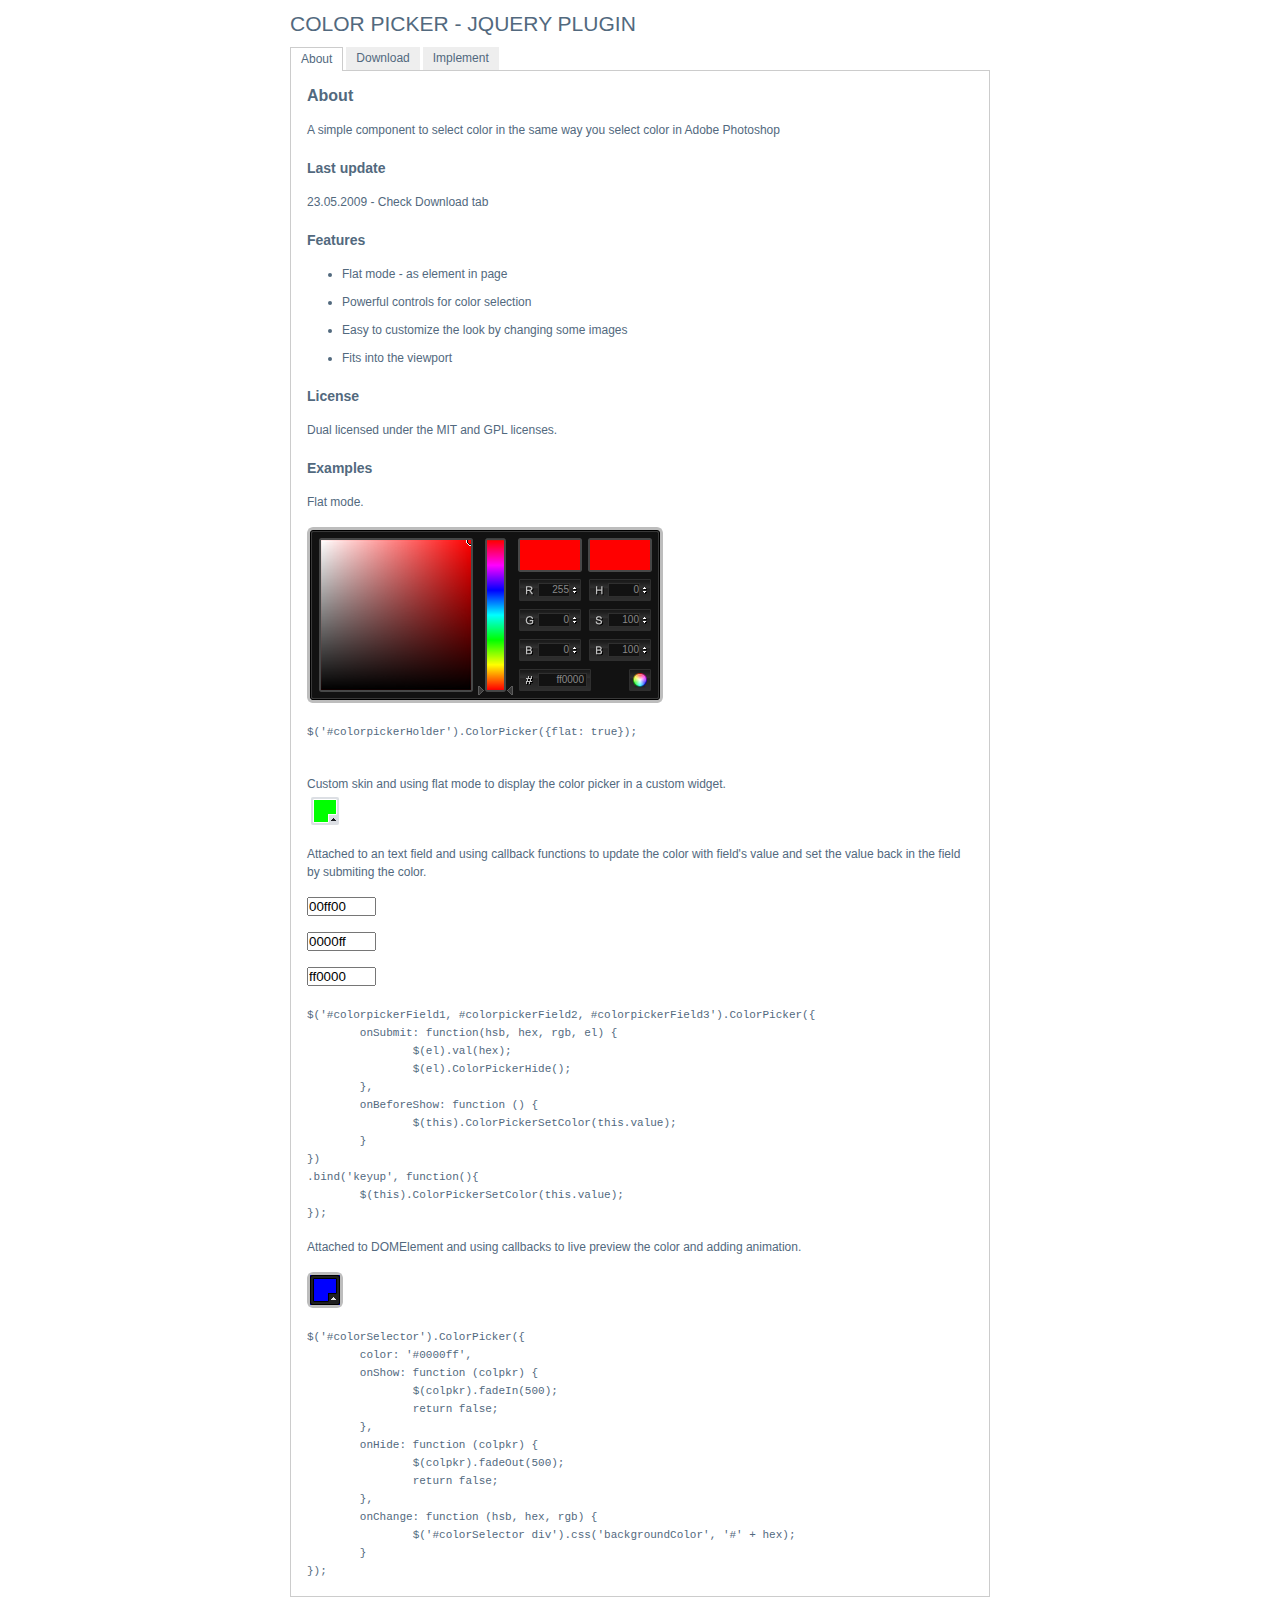
<file: colorpicker/index.html>
<!DOCTYPE html PUBLIC "-//W3C//DTD XHTML 1.0 Strict//EN" "http://www.w3.org/TR/xhtml1/DTD/xhtml1-strict.dtd">
<html xmlns="http://www.w3.org/1999/xhtml" xml:lang="en" lang="en">
<head>
	<link rel="stylesheet" href="css/colorpicker.css" type="text/css" />
    <link rel="stylesheet" media="screen" type="text/css" href="css/layout.css" />
    <title>ColorPicker - jQuery plugin</title>
	<script type="text/javascript" src="http://code.jquery.com/jquery-1.8.3.js"></script>
	<script type="text/javascript" src="js/colorpicker.js"></script>
    <script type="text/javascript" src="js/eye.js"></script>
    <script type="text/javascript" src="js/utils.js"></script>
    <script type="text/javascript" src="js/layout.js?ver=1.0.2"></script>
</head>
<body>
    <div class="wrapper">
        <h1>Color Picker - jQuery plugin</h1>
        <ul class="navigationTabs">
            <li><a href="#about" rel="about">About</a></li>
            <li><a href="#download" rel="download">Download</a></li>
            <li><a href="#implement" rel="implement">Implement</a></li>
        </ul>
        <div class="tabsContent">
            <div class="tab">
                <h2>About</h2>
                <p>A simple component to select color in the same way you select color in Adobe Photoshop</p>
				<h3>Last update</h3>
				<p>23.05.2009 - Check Download tab</p>
                <h3>Features</h3>
                <ul>
                    <li>Flat mode - as element in page</li>
                    <li>Powerful controls for color selection</li>
					<li>Easy to customize the look by changing some images</li>
					<li>Fits into the viewport</li>
                </ul>
				<h3>License</h3>
				<p>Dual licensed under the MIT and GPL licenses.</p>
                <h3>Examples</h3>
                <p>Flat mode.</p>
                <p id="colorpickerHolder">
                </p>
                <pre>
$('#colorpickerHolder').ColorPicker({flat: true});
                </pre>
                <p>Custom skin and using flat mode to display the color picker in a custom widget.</p>
				<div id="customWidget">
					<div id="colorSelector2"><div style="background-color: #00ff00"></div></div>
	                <div id="colorpickerHolder2">
	                </div>
				</div>

				<p>Attached to an text field and using callback functions to update the color with field's value and set the value back in the field by submiting the color.</p>
				<p><input type="text" maxlength="6" size="6" id="colorpickerField1" value="00ff00" /></p>
				<p><input type="text" maxlength="6" size="6" id="colorpickerField3" value="0000ff" /></p>
				<p><input type="text" maxlength="6" size="6" id="colorpickerField2" value="ff0000" /></p>
				<pre>$('#colorpickerField1, #colorpickerField2, #colorpickerField3').ColorPicker({
	onSubmit: function(hsb, hex, rgb, el) {
		$(el).val(hex);
		$(el).ColorPickerHide();
	},
	onBeforeShow: function () {
		$(this).ColorPickerSetColor(this.value);
	}
})
.bind('keyup', function(){
	$(this).ColorPickerSetColor(this.value);
});
</pre>
				<p>Attached to DOMElement and using callbacks to live preview the color and adding animation.</p>
				<p>
					<div id="colorSelector"><div style="background-color: #0000ff"></div></div>
				</p>
				<pre>
$('#colorSelector').ColorPicker({
	color: '#0000ff',
	onShow: function (colpkr) {
		$(colpkr).fadeIn(500);
		return false;
	},
	onHide: function (colpkr) {
		$(colpkr).fadeOut(500);
		return false;
	},
	onChange: function (hsb, hex, rgb) {
		$('#colorSelector div').css('backgroundColor', '#' + hex);
	}
});
</pre>
            </div>
            <div class="tab">
                <h2>Download</h2>
                <p><a href="colorpicker.zip">colorpicker.zip (73 kb)</a>: jQuery, Javscript files, CSS files, images, examples and instructions.</p>
                <h3>Changelog</h3>
                <dl>
					<dt>23.05.2009</dt>
					<dd>Added: close on color selection example</dd>
					<dd>Added: restore original color option</dd>
					<dd>Changed: color update on key up event</dd>
					<dd>Fixed: colorpicker hide and show methods</dd>
					<dd>Fixed: reference to options. Multiple fields with colorpickers is possible now.</dd>
					<dd>Fixed: RGB to HSB convertion</dd>
					<dt>22.08.2008</dt>
					<dd>Fixed bug: where some events were not canceled right on Safari</dd>
					<dd>Fixed bug: where teh view port was not detected right on Safari</dd>
					<dt>16-07-2008</dt>
					<dd>Fixed bug where the letter 'F' could not be typed in the Hex field</dd>
					<dd>Fixed bug where the changes on Hex field where not parsed</dd>
					<dd>Added new option 'livePreview'</dd>
					<dt>08-07-2008</dt>
					<dd>Fixed typo in the code, both JavaScript and CSS</dd>
					<dd>Changed the cursor for some elements</dd>
					<dd>Added new demo explaining how to implement custom skin</dd>
					<dt>07.07.2008</dt>
					<dd>The first release.</dd>
                </dl>
            </div>
            <div class="tab">
                <h2>Implement</h2>
                <p>Attach the Javascript and CSS files to your document. Edit CSS file and fix the paths to  images and change colors to fit your site theme.</p>
                <pre>
&lt;link rel="stylesheet" media="screen" type="text/css" href="css/colorpicker.css" /&gt;
&lt;script type="text/javascript" src="js/colorpicker.js"&gt;&lt;/script&gt;
                </pre>
                <h3>Invocation code</h3>
                <p>All you have to do is to select the elements in a jQuery way and call the plugin.</p>
                <pre>
 $('input').ColorPicker(options);
                </pre>
                <h3>Options</h3>
                <p>A hash of parameters. All parameters are optional.</p>
                <table>
                	<tr>
                		<td><strong>eventName</strong></td>
                		<td>string</td>
                		<td>The desired event to trigger the colorpicker. Default: 'click'</td>
                	</tr>
                	<tr>
                		<td><strong>color</strong></td>
                		<td>string or hash</td>
                		<td>The default color. String for hex color or hash for RGB and HSB ({r:255, r:0, b:0}) . Default: 'ff0000'</td>
                	</tr>
                	<tr>
                		<td><strong>flat</strong></td>
                		<td>boolean</td>
                		<td>Whatever if the color picker is appended to the element or triggered by an event. Default false</td>
                	</tr>
                	<tr>
                		<td><strong>livePreview</strong></td>
                		<td>boolean</td>
                		<td>Whatever if the color values are filled in the fields while changing values on selector or a field. If false it may improve speed. Default true</td>
                	</tr>
                	<tr>
                		<td><strong>onShow</strong></td>
                		<td>function</td>
                		<td>Callback function triggered when the color picker is shown</td>
                	</tr>
                	<tr>
                		<td><strong>onBeforeShow</strong></td>
                		<td>function</td>
                		<td>Callback function triggered before the color picker is shown</td>
                	</tr>
                	<tr>
                		<td><strong>onHide</strong></td>
                		<td>function</td>
                		<td>Callback function triggered when the color picker is hidden</td>
                	</tr>
                	<tr>
                		<td><strong>onChange</strong></td>
                		<td>function</td>
                		<td>Callback function triggered when the color is changed</td>
                	</tr>
                	<tr>
                		<td><strong>onSubmit</strong></td>
                		<td>function</td>
                		<td>Callback function triggered when the color it is chosen</td>
                	</tr>
                </table>
                <h3>Set color</h3>
                <p>If you want to set a new color.</p>
                <pre>$('input').ColorPickerSetColor(color);</pre>
				<p>The 'color' argument is the same format as the option color, string for hex color or hash for RGB and HSB ({r:255, r:0, b:0}).</p>
            </div>
        </div>
    </div>
</body>
</html>
</file>
<file: colorpicker/css/colorpicker.css>
.colorpicker {
	width: 356px;
	height: 176px;
	overflow: hidden;
	position: absolute;
	background: url(../images/colorpicker_background.png);
	font-family: Arial, Helvetica, sans-serif;
	display: none;
}
.colorpicker_color {
	width: 150px;
	height: 150px;
	left: 14px;
	top: 13px;
	position: absolute;
	background: #f00;
	overflow: hidden;
	cursor: crosshair;
}
.colorpicker_color div {
	position: absolute;
	top: 0;
	left: 0;
	width: 150px;
	height: 150px;
	background: url(../images/colorpicker_overlay.png);
}
.colorpicker_color div div {
	position: absolute;
	top: 0;
	left: 0;
	width: 11px;
	height: 11px;
	overflow: hidden;
	background: url(../images/colorpicker_select.gif);
	margin: -5px 0 0 -5px;
}
.colorpicker_hue {
	position: absolute;
	top: 13px;
	left: 171px;
	width: 35px;
	height: 150px;
	cursor: n-resize;
}
.colorpicker_hue div {
	position: absolute;
	width: 35px;
	height: 9px;
	overflow: hidden;
	background: url(../images/colorpicker_indic.gif) left top;
	margin: -4px 0 0 0;
	left: 0px;
}
.colorpicker_new_color {
	position: absolute;
	width: 60px;
	height: 30px;
	left: 213px;
	top: 13px;
	background: #f00;
}
.colorpicker_current_color {
	position: absolute;
	width: 60px;
	height: 30px;
	left: 283px;
	top: 13px;
	background: #f00;
}
.colorpicker input {
	background-color: transparent;
	border: 1px solid transparent;
	position: absolute;
	font-size: 10px;
	font-family: Arial, Helvetica, sans-serif;
	color: #898989;
	top: 4px;
	right: 11px;
	text-align: right;
	margin: 0;
	padding: 0;
	height: 11px;
}
.colorpicker_hex {
	position: absolute;
	width: 72px;
	height: 22px;
	background: url(../images/colorpicker_hex.png) top;
	left: 212px;
	top: 142px;
}
.colorpicker_hex input {
	right: 6px;
}
.colorpicker_field {
	height: 22px;
	width: 62px;
	background-position: top;
	position: absolute;
}
.colorpicker_field span {
	position: absolute;
	width: 12px;
	height: 22px;
	overflow: hidden;
	top: 0;
	right: 0;
	cursor: n-resize;
}
.colorpicker_rgb_r {
	background-image: url(../images/colorpicker_rgb_r.png);
	top: 52px;
	left: 212px;
}
.colorpicker_rgb_g {
	background-image: url(../images/colorpicker_rgb_g.png);
	top: 82px;
	left: 212px;
}
.colorpicker_rgb_b {
	background-image: url(../images/colorpicker_rgb_b.png);
	top: 112px;
	left: 212px;
}
.colorpicker_hsb_h {
	background-image: url(../images/colorpicker_hsb_h.png);
	top: 52px;
	left: 282px;
}
.colorpicker_hsb_s {
	background-image: url(../images/colorpicker_hsb_s.png);
	top: 82px;
	left: 282px;
}
.colorpicker_hsb_b {
	background-image: url(../images/colorpicker_hsb_b.png);
	top: 112px;
	left: 282px;
}
.colorpicker_submit {
	position: absolute;
	width: 22px;
	height: 22px;
	background: url(../images/colorpicker_submit.png) top;
	left: 322px;
	top: 142px;
	overflow: hidden;
}
.colorpicker_focus {
	background-position: center;
}
.colorpicker_hex.colorpicker_focus {
	background-position: bottom;
}
.colorpicker_submit.colorpicker_focus {
	background-position: bottom;
}
.colorpicker_slider {
	background-position: bottom;
}
</file>
<file: colorpicker/css/layout.css>
body,div,dl,dt,dd,ul,ol,li,h1,h2,h3,h4,h5,h6,pre,form,fieldset,input,textarea,p,blockquote,th,td { 
	margin:0;
	padding:0;
}
table {
	border-collapse:collapse;
	border-spacing:0;
}
fieldset,img { 
	border:0;
}
address,caption,cite,code,dfn,em,strong,th,var {
	font-style:normal;
	font-weight:normal;
}
ol,ul {
	list-style:none;
}
caption,th {
	text-align:left;
}
h1,h2,h3,h4,h5,h6 {
	font-size:100%;
	font-weight:normal;
}
q:before,q:after {
	content:'';
}
abbr,acronym { border:0;
}
html, body {
	background-color: #fff;
	font-family: Arial, Helvetica, sans-serif;
	font-size: 12px;
	line-height: 18px;
	color: #52697E;
}
body {
	text-align: center;
	overflow: auto;
}
.wrapper {
	width: 700px;
	margin: 0 auto;
	text-align: left;
}
h1 {
	font-size: 21px;
	height: 47px;
	line-height: 47px;
	text-transform: uppercase;
}
.navigationTabs {
	height: 23px;
	line-height: 23px;
	border-bottom: 1px solid #ccc;
}
.navigationTabs li {
	float: left;
	height: 23px;
	line-height: 23px;
	padding-right: 3px;
}
.navigationTabs li a{
	float: left;
	dispaly: block;
	height: 23px;
	line-height: 23px;
	padding: 0 10px;
	overflow: hidden;
	color: #52697E;
	background-color: #eee;
	position: relative;
	text-decoration: none;
}
.navigationTabs li a:hover {
	background-color: #f0f0f0;
}
.navigationTabs li a.active {
	background-color: #fff;
	border: 1px solid #ccc;
	border-bottom: 0px solid;
}
.tabsContent {
	border: 1px solid #ccc;
	border-top: 0px solid;
	width: 698px;
	overflow: hidden;
}
.tab {
	padding: 16px;
	display: none;
}
.tab h2 {
	font-weight: bold;
	font-size: 16px;
}
.tab h3 {
	font-weight: bold;
	font-size: 14px;
	margin-top: 20px;
}
.tab p {
	margin-top: 16px;
	clear: both;
}
.tab ul {
	margin-top: 16px;
	list-style: disc;
}
.tab li {
	margin: 10px 0 0 35px;
}
.tab a {
	color: #8FB0CF;
}
.tab strong {
	font-weight: bold;
}
.tab pre {
	font-size: 11px;
	margin-top: 20px;
	width: 668px;
	overflow: auto;
	clear: both;
}
.tab table {
	width: 100%;
}
.tab table td {
	padding: 6px 10px 6px 0;
	vertical-align: top;
}
.tab dt {
	margin-top: 16px;
}

#colorSelector {
	position: relative;
	width: 36px;
	height: 36px;
	background: url(../images/select.png);
}
#colorSelector div {
	position: absolute;
	top: 3px;
	left: 3px;
	width: 30px;
	height: 30px;
	background: url(../images/select.png) center;
}
#colorSelector2 {
	position: absolute;
	top: 0;
	left: 0;
	width: 36px;
	height: 36px;
	background: url(../images/select2.png);
}
#colorSelector2 div {
	position: absolute;
	top: 4px;
	left: 4px;
	width: 28px;
	height: 28px;
	background: url(../images/select2.png) center;
}
#colorpickerHolder2 {
	top: 32px;
	left: 0;
	width: 356px;
	height: 0;
	overflow: hidden;
	position: absolute;
}
#colorpickerHolder2 .colorpicker {
	background-image: url(../images/custom_background.png);
	position: absolute;
	bottom: 0;
	left: 0;
}
#colorpickerHolder2 .colorpicker_hue div {
	background-image: url(../images/custom_indic.gif);
}
#colorpickerHolder2 .colorpicker_hex {
	background-image: url(../images/custom_hex.png);
}
#colorpickerHolder2 .colorpicker_rgb_r {
	background-image: url(../images/custom_rgb_r.png);
}
#colorpickerHolder2 .colorpicker_rgb_g {
	background-image: url(../images/custom_rgb_g.png);
}
#colorpickerHolder2 .colorpicker_rgb_b {
	background-image: url(../images/custom_rgb_b.png);
}
#colorpickerHolder2 .colorpicker_hsb_s {
	background-image: url(../images/custom_hsb_s.png);
	display: none;
}
#colorpickerHolder2 .colorpicker_hsb_h {
	background-image: url(../images/custom_hsb_h.png);
	display: none;
}
#colorpickerHolder2 .colorpicker_hsb_b {
	background-image: url(../images/custom_hsb_b.png);
	display: none;
}
#colorpickerHolder2 .colorpicker_submit {
	background-image: url(../images/custom_submit.png);
}
#colorpickerHolder2 .colorpicker input {
	color: #778398;
}
#customWidget {
	position: relative;
	height: 36px;
}
</file>
